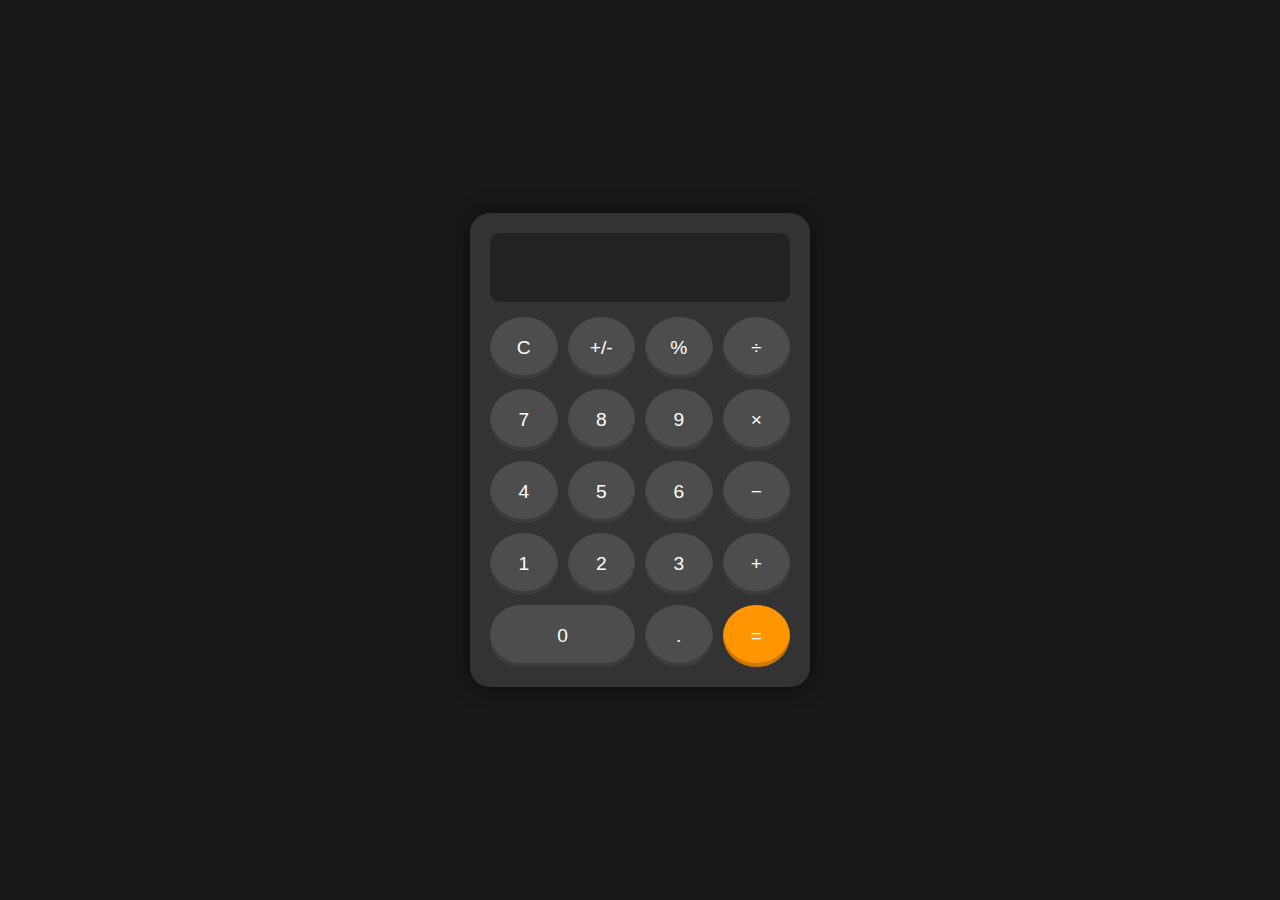
<file: calculator/index.html>
<!DOCTYPE html>
<html lang="en">
<head>
    <meta charset="UTF-8">
    <meta name="viewport" content="width=device-width, initial-scale=1.0">
    <title>Calculator</title>
    <link rel="stylesheet" href="style.css">
</head>
<body>
    <div class="calculator">
        <div class="display">
            <input type="text" id="result" disabled>
        </div>
        <div class="buttons">
            <button onclick="clearScreen()">C</button>
            <button onclick="changeSign()">+/-</button>
            <button onclick="calculate('%')">%</button>
            <button onclick="calculate('/')">&divide;</button>

            <button onclick="appendNumber('7')">7</button>
            <button onclick="appendNumber('8')">8</button>
            <button onclick="appendNumber('9')">9</button>
            <button onclick="calculate('*')">&times;</button>

            <button onclick="appendNumber('4')">4</button>
            <button onclick="appendNumber('5')">5</button>
            <button onclick="appendNumber('6')">6</button>
            <button onclick="calculate('-')">&minus;</button>

            <button onclick="appendNumber('1')">1</button>
            <button onclick="appendNumber('2')">2</button>
            <button onclick="appendNumber('3')">3</button>
            <button onclick="calculate('+')">+</button>

            <button onclick="appendNumber('0')" class="zero">0</button>
            <button onclick="appendNumber('.')">.</button>
            <button onclick="computeResult()" class="equals">=</button>
        </div>
    </div>
    <script src="script.js"></script>
</body>
</html>
</file>
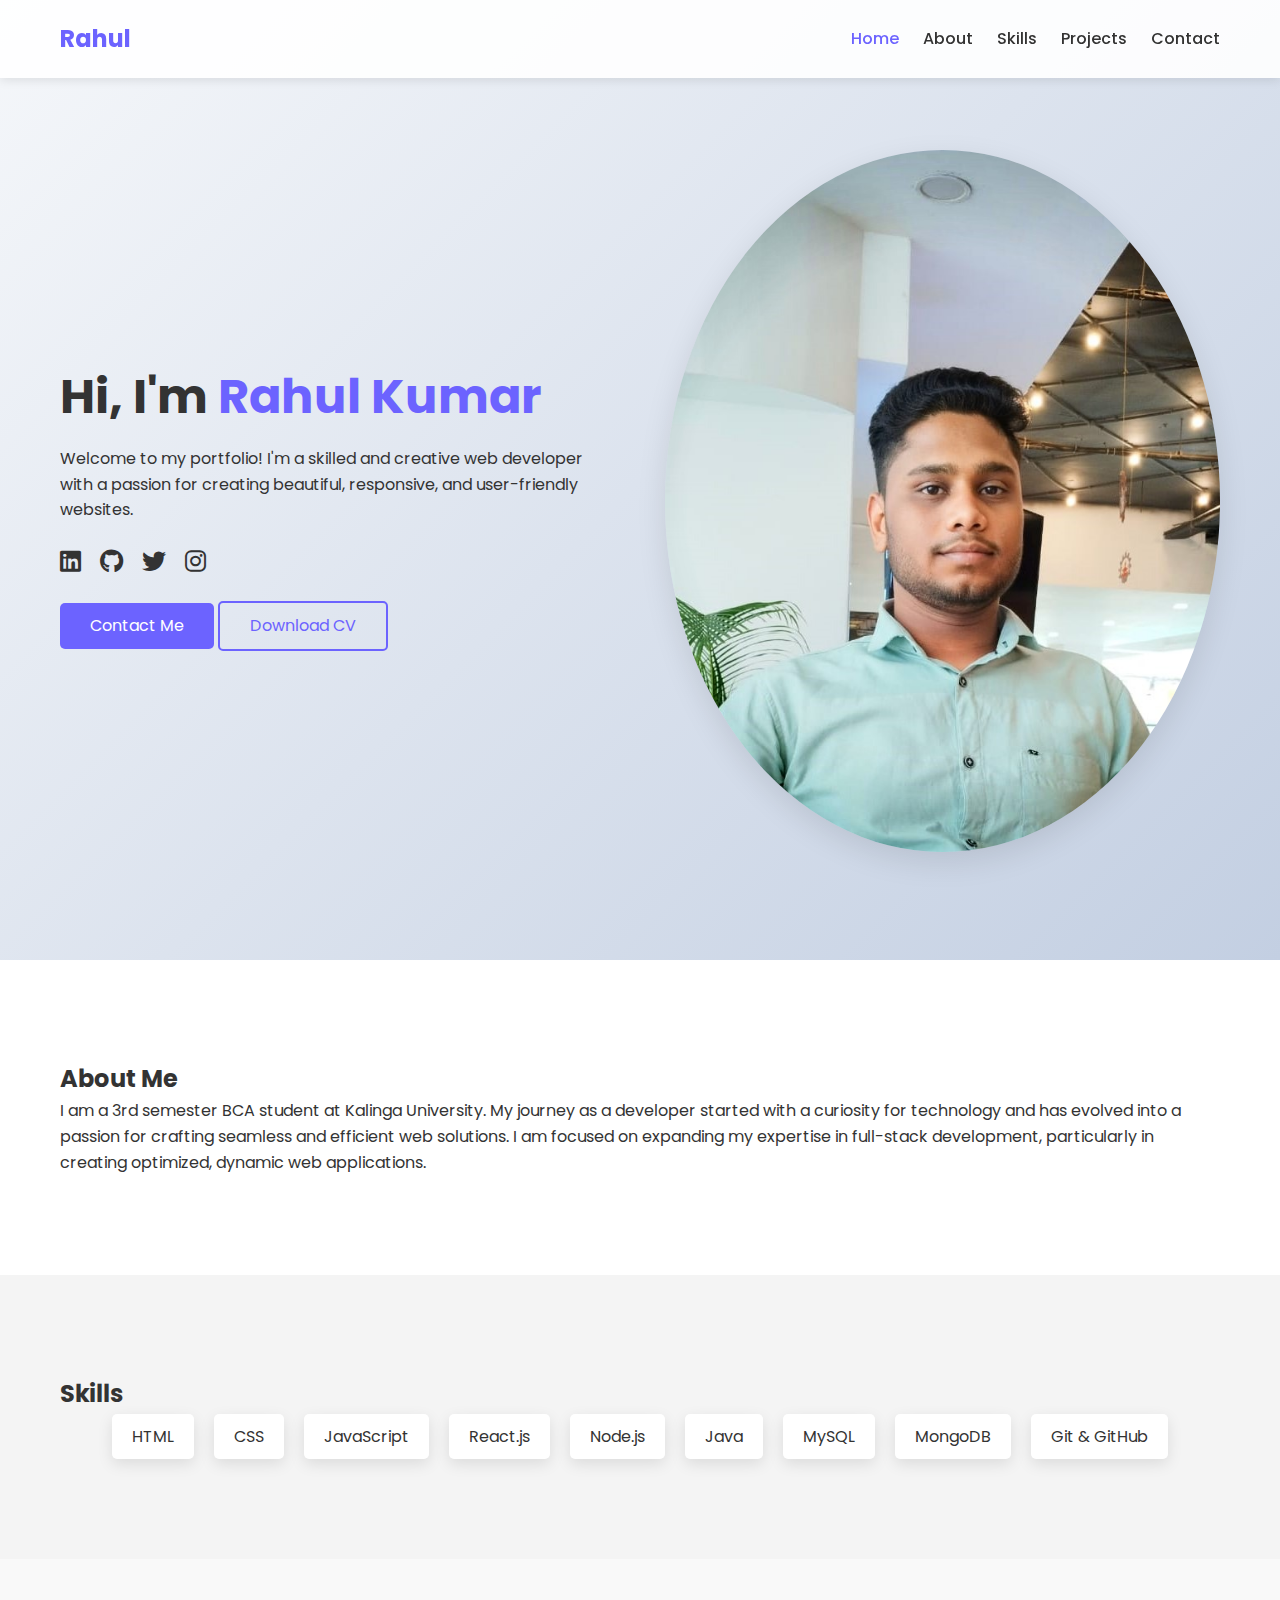
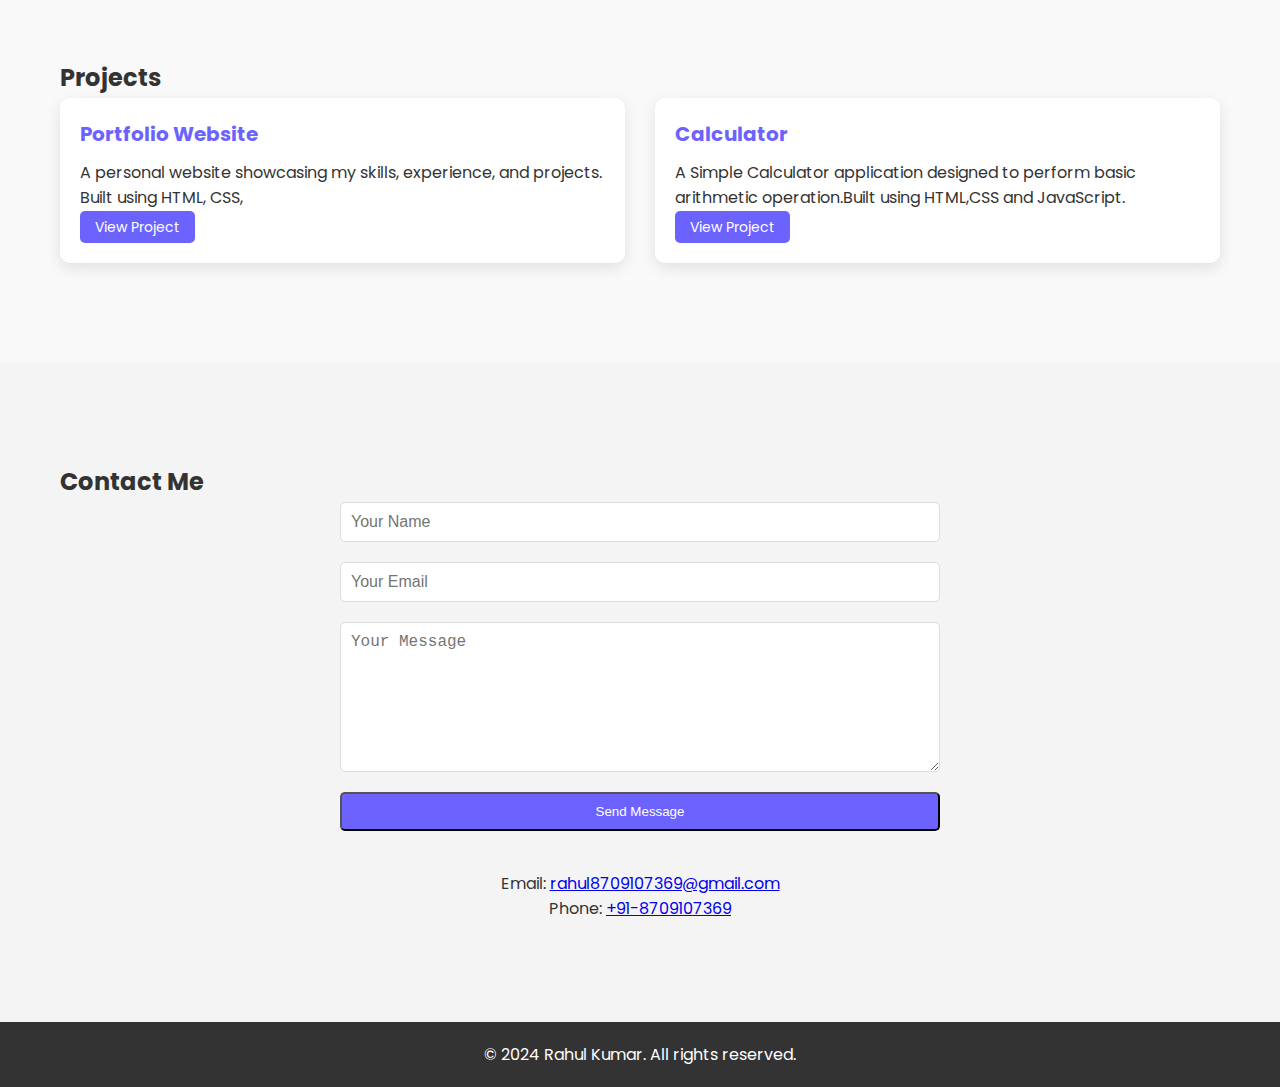
<file: portfolio/index.html>
<!DOCTYPE html>
<html lang="en">
<head>
    <meta charset="UTF-8">
    <meta name="viewport" content="width=device-width, initial-scale=1.0">
    <title>Rahul Kumar - Web Developer Portfolio</title>
    <link rel="stylesheet" href="https://cdnjs.cloudflare.com/ajax/libs/font-awesome/6.5.2/css/all.min.css">
    <link rel="stylesheet" href="style.css">
</head>
<body>
    <header>
        <div class="container">
            <a href="#" class="logo">Rahul</a>
            <nav>
                <a href="#home" class="active">Home</a>
                <a href="#about">About</a>
                <a href="#skills">Skills</a>
                <a href="#projects">Projects</a>
                <a href="#contact">Contact</a>
            </nav>
        </div>
    </header>

    <main>
        <section id="home" class="home">
            <div class="container">
                <div class="home-content">
                    <h1>Hi, I'm <span>Rahul Kumar</span></h1>
                    <p>Welcome to my portfolio! I'm a skilled and creative web developer with a passion for creating beautiful, responsive, and user-friendly websites.</p>
                    <div class="social-icons">
                        <a href="#" aria-label="LinkedIn"><i class="fab fa-linkedin"></i></a>
                        <a href="#" aria-label="GitHub"><i class="fab fa-github"></i></a>
                        <a href="#" aria-label="Twitter"><i class="fab fa-twitter"></i></a>
                        <a href="#" aria-label="Instagram"><i class="fab fa-instagram"></i></a>
                    </div>
                    <div class="cta-buttons">
                        <a href="#contact" class="btn">Contact Me</a>
                        <a href="#" class="btn btn-outline">Download CV</a>
                    </div>
                </div>
                <div class="home-img">
                    <img src="images\image (1).jpg" alt="Rahul Kumar" />
                </div>
            </div>
        </section>

        <section id="about" class="about">
            <div class="container">
                <h2>About Me</h2>
                <p>I am a 3rd semester BCA student at Kalinga University. My journey as a developer started with a curiosity for technology and has evolved into a passion for crafting seamless and efficient web solutions. I am focused on expanding my expertise in full-stack development, particularly in creating optimized, dynamic web applications.</p>
            </div>
        </section>

        <section id="skills" class="skills">
            <div class="container">
                <h2>Skills</h2>
                <ul class="skills-list">
                    <li>HTML</li>
                    <li>CSS</li>
                    <li>JavaScript</li>
                    <li>React.js</li>
                    <li>Node.js</li>
                    <li>Java</li>
                    <li>MySQL</li>
                    <li>MongoDB</li>
                    <li>Git & GitHub</li>
                </ul>
            </div>
        </section>

        <section id="projects" class="projects">
            <div class="container">
                <h2>Projects</h2>
                <div class="project-grid">
                    <div class="project-card">
                        <h3>Portfolio Website</h3>
                        <p>A personal website showcasing my skills, experience, and projects. Built using HTML, CSS,</p>
                        <a href="#" class="btn btn-sm">View Project</a>
                    </div>
                    <div class="project-card">
                        <h3>Calculator</h3>
                        <p>A Simple Calculator application  designed to perform basic arithmetic operation.Built using HTML,CSS and JavaScript. </p>
                        <a href="#" class="btn btn-sm">View Project</a>
                    </div>
                </div>
            </div>
        </section>

        <section id="contact" class="contact">
            <div class="container">
                <h2>Contact Me</h2>
                <form id="contact-form">
                    <input type="text" name="name" placeholder="Your Name" required>
                    <input type="email" name="email" placeholder="Your Email" required>
                    <textarea name="message" placeholder="Your Message" required></textarea>
                    <button type="submit" class="btn">Send Message</button>
                </form>
                <div class="contact-info">
                    <p>Email: <a href="mailto:rahul8709107369@gmail.com">rahul8709107369@gmail.com</a></p>
                    <p>Phone: <a href="tel:+918709107369">+91-8709107369</a></p>
                </div>
            </div>
        </section>
    </main>

    <footer>
        <div class="container">
            <p>&copy; 2024 Rahul Kumar. All rights reserved.</p>
        </div>
    </footer>
</body>
</html>
</file>
<file: calculator/style.css>
body {
    display: flex;
    justify-content: center;
    align-items: center;
    height: 100vh;
    background-color: #181818;
    margin: 0;
    font-family: 'Arial', sans-serif;
}

.calculator {
    width: 300px;
    background: #333333;
    border-radius: 20px;
    padding: 20px;
    box-shadow: 0 0 20px rgba(0, 0, 0, 0.5);
}

.display {
    background: #222222;
    border-radius: 10px;
    margin-bottom: 15px;
    padding: 15px;
}

.display input {
    width: 100%;
    background: #222222;
    border: none;
    color: #00FF41; /* Green text like in the image */
    font-size: 2em;
    text-align: right;
    outline: none;
    padding-right: 10px;
    font-family: 'Courier New', monospace; /* Updated font for better symbol support */
}

.buttons {
    display: grid;
    grid-template-columns: repeat(4, 1fr);
    gap: 10px; /* Space between buttons */
}

button {
    border: none;
    font-size: 1.2em;
    padding: 20px;
    background: #4D4D4D;
    color: white;
    cursor: pointer;
    transition: background 0.3s ease;
    border-radius: 50%; /* Circular button styling */
    box-shadow: inset 0 -4px 0 rgba(0, 0, 0, 0.2); /* Shadow for button depth */
}

button:active {
    background: #3D3D3D;
}

button.operation {
    background: #FF9500;
}

button.operation:hover {
    background: #FFB74D;
}

button.zero {
    grid-column: span 2; /* Make '0' button span 2 columns */
    border-radius: 30px; /* Rectangular shape for '0' button */
}

button.equals {
    background: #FF9500;
}

button.equals:hover {
    background: #FFB74D;
}
</file>
<file: portfolio/style.css>
@import url('https://fonts.googleapis.com/css2?family=Poppins:wght@300;400;500;600;700&display=swap');

:root {
    --primary-color: #6C63FF;
    --secondary-color: #4CAF50;
    --text-color: #333;
    --bg-color: #F9F9F9;
    --card-bg: #FFFFFF;
}

* {
    margin: 0;
    padding: 0;
    box-sizing: border-box;
}

html {
    font-size: 62.5%;
    scroll-behavior: smooth;
}

body {
    font-family: 'Poppins', sans-serif;
    font-size: 1.6rem;
    line-height: 1.6;
    color: var(--text-color);
    background-color: var(--bg-color);
}

.container {
    max-width: 120rem;
    margin: 0 auto;
    padding: 0 2rem;
}

/* Header Styles */
header {
    position: fixed;
    top: 0;
    left: 0;
    width: 100%;
    background-color: rgba(255, 255, 255, 0.9);
    box-shadow: 0 2px 10px rgba(0, 0, 0, 0.1);
    z-index: 1000;
}

header .container {
    display: flex;
    justify-content: space-between;
    align-items: center;
    padding: 2rem;
}

.logo {
    font-size: 2.4rem;
    font-weight: 700;
    color: var(--primary-color);
    text-decoration: none;
}

nav a {
    margin-left: 2rem;
    color: var(--text-color);
    text-decoration: none;
    font-weight: 500;
    transition: color 0.3s ease;
}

nav a:hover,
nav a.active {
    color: var(--primary-color);
}

/* Home Section */
.home {
    padding: 15rem 0 10rem;
    background: linear-gradient(135deg, #f5f7fa 0%, #c3cfe2 100%);
}

.home .container {
    display: flex;
    align-items: center;
    justify-content: space-between;
}

.home-content {
    flex: 1;
    padding-right: 5rem;
}

.home-img {
    flex: 1;
    text-align: center;
}

.home-img img {
    max-width: 100%;
    border-radius: 50%;
    box-shadow: 0 10px 30px rgba(0, 0, 0, 0.1);
}

h1 {
    font-size: 4.8rem;
    margin-bottom: 1rem;
    color: var(--text-color);
}

h1 span,
.typing-text span {
    color: var(--primary-color);
}

.typing-text {
    font-size: 2.4rem;
    font-weight: 600;
    margin-bottom: 2rem;
}

.social-icons {
    margin: 2rem 0;
}

.social-icons a {
    display: inline-block;
    margin-right: 1.5rem;
    color: var(--text-color);
    font-size: 2.4rem;
    transition: color 0.3s ease;
}

.social-icons a:hover {
    color: var(--primary-color);
}

.btn {
    display: inline-block;
    padding: 1rem 3rem;
    background-color: var(--primary-color);
    color: #fff;
    text-decoration: none;
    border-radius: 5px;
    transition: background-color 0.3s ease;
}

.btn:hover {
    background-color: #5652CC;
}

.btn-outline {
    background-color: transparent;
    border: 2px solid var(--primary-color);
    color: var(--primary-color);
}

.btn-outline:hover {
    background-color: var(--primary-color);
    color: #fff;
}

/* About Section */
.about {
    padding: 10rem 0;
    background-color: #fff;
}

/* Skills Section */
.skills {
    padding: 10rem 0;
    background-color: #f4f4f4;
}

.skills-list {
    display: flex;
    flex-wrap: wrap;
    justify-content: center;
    gap: 2rem;
    list-style-type: none;
}

.skills-list li {
    background-color: #fff;
    padding: 1rem 2rem;
    border-radius: 5px;
    box-shadow: 0 5px 15px rgba(0, 0, 0, 0.1);
    transition: transform 0.3s ease;
}

.skills-list li:hover {
    transform: translateY(-5px);
}

/* Projects Section */
.projects {
    padding: 10rem 0;
}

.project-grid {
    display: grid;
    grid-template-columns: repeat(auto-fit, minmax(300px, 1fr));
    gap: 3rem;
}

.project-card {
    background-color: var(--card-bg);
    border-radius: 10px;
    padding: 2rem;
    box-shadow: 0 5px 15px rgba(0, 0, 0, 0.1);
    transition: transform 0.3s ease;
}

.project-card:hover {
    transform: translateY(-5px);
}

.project-card h3 {
    font-size: 2rem;
    margin-bottom: 1rem;
    color: var(--primary-color);
}

.btn-sm {
    padding: 0.5rem 1.5rem;
    font-size: 1.4rem;
}

/* Contact Section */
.contact {
    padding: 10rem 0;
    background-color: #f4f4f4;
}

#contact-form {
    display: grid;
    gap: 2rem;
    max-width: 60rem;
    margin: 0 auto;
}

input,
textarea {
    width: 100%;
    padding: 1rem;
    border: 1px solid #ddd;
    border-radius: 5px;
    font-size: 1.6rem;
}

textarea {
    height: 15rem;
}

.contact-info {
    text-align: center;
    margin-top: 4rem;
}

/* Footer */
footer {
    background-color: #333;
    color: #fff;
    text-align: center;
    padding: 2rem 0;
}

/* Responsive Design */
@media screen and (max-width: 768px) {
    html {
        font-size: 55%;
    }

    .home .container {
        flex-direction: column-reverse;
        text-align: center;
    }

    .home-content {
        padding-right: 0;
        margin-top: 4rem;
    }

    .project-grid {
        grid-template-columns: 1fr;
    }
}

@media screen and (max-width: 480px) {
    html {
        font-size: 50%;
    }

    header .container {
        flex-direction: column;
    }

    nav {
        margin-top: 2rem;
    }

    nav a {
        margin: 0 1rem;
    }
}
</file>
